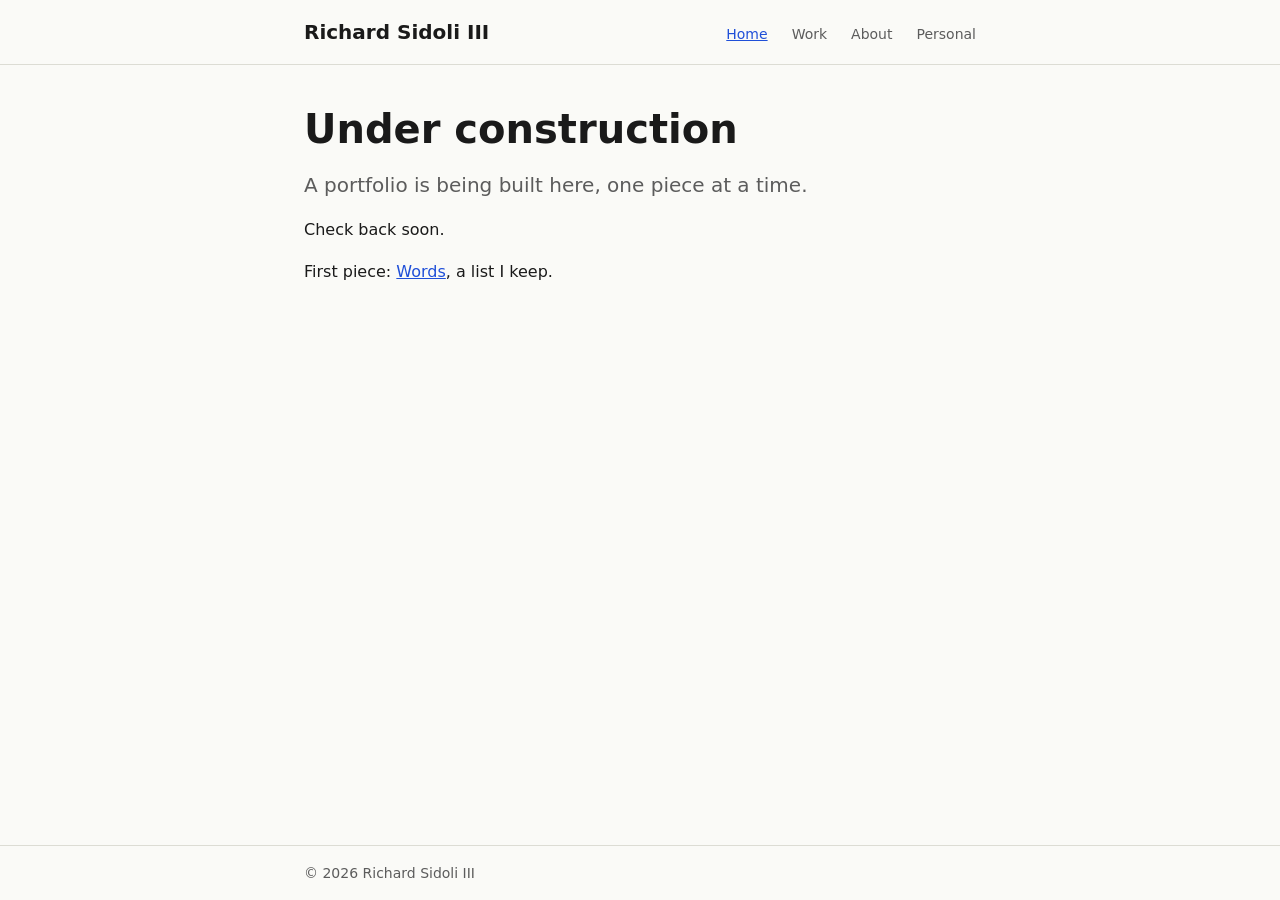
<file: index.html>
<!doctype html>
<html lang="en">
<head>
  <meta charset="utf-8">
  <meta name="viewport" content="width=device-width, initial-scale=1">
  <title>Richard Sidoli III</title>
  <meta name="description" content="Personal portfolio of Richard Sidoli III. Work in progress.">
  <link rel="stylesheet" href="css/tokens.css">
  <link rel="stylesheet" href="css/base.css">
</head>
<body>
  <a class="skip-link" href="#main">Skip to content</a>

  <header class="site-header">
    <div class="wrap">
      <a class="site-name" href="index.html">Richard Sidoli III</a>
      <nav aria-label="Main">
        <ul class="site-nav">
          <li><a href="index.html" aria-current="page">Home</a></li>
          <li><span class="soon">Work</span></li>
          <li><span class="soon">About</span></li>
          <li><span class="soon">Personal</span></li>
        </ul>
      </nav>
    </div>
  </header>

  <main id="main">
    <div class="wrap">
      <h1>Under construction</h1>
      <p class="lede">A portfolio is being built here, one piece at a time.</p>
      <p>Check back soon.</p>
      <p>First piece: <a href="personal/words/">Words</a>, a list I keep.</p>
    </div>
  </main>

  <footer class="site-footer">
    <div class="wrap">
      <p>&copy; 2026 Richard Sidoli III</p>
    </div>
  </footer>
</body>
</html>
</file>
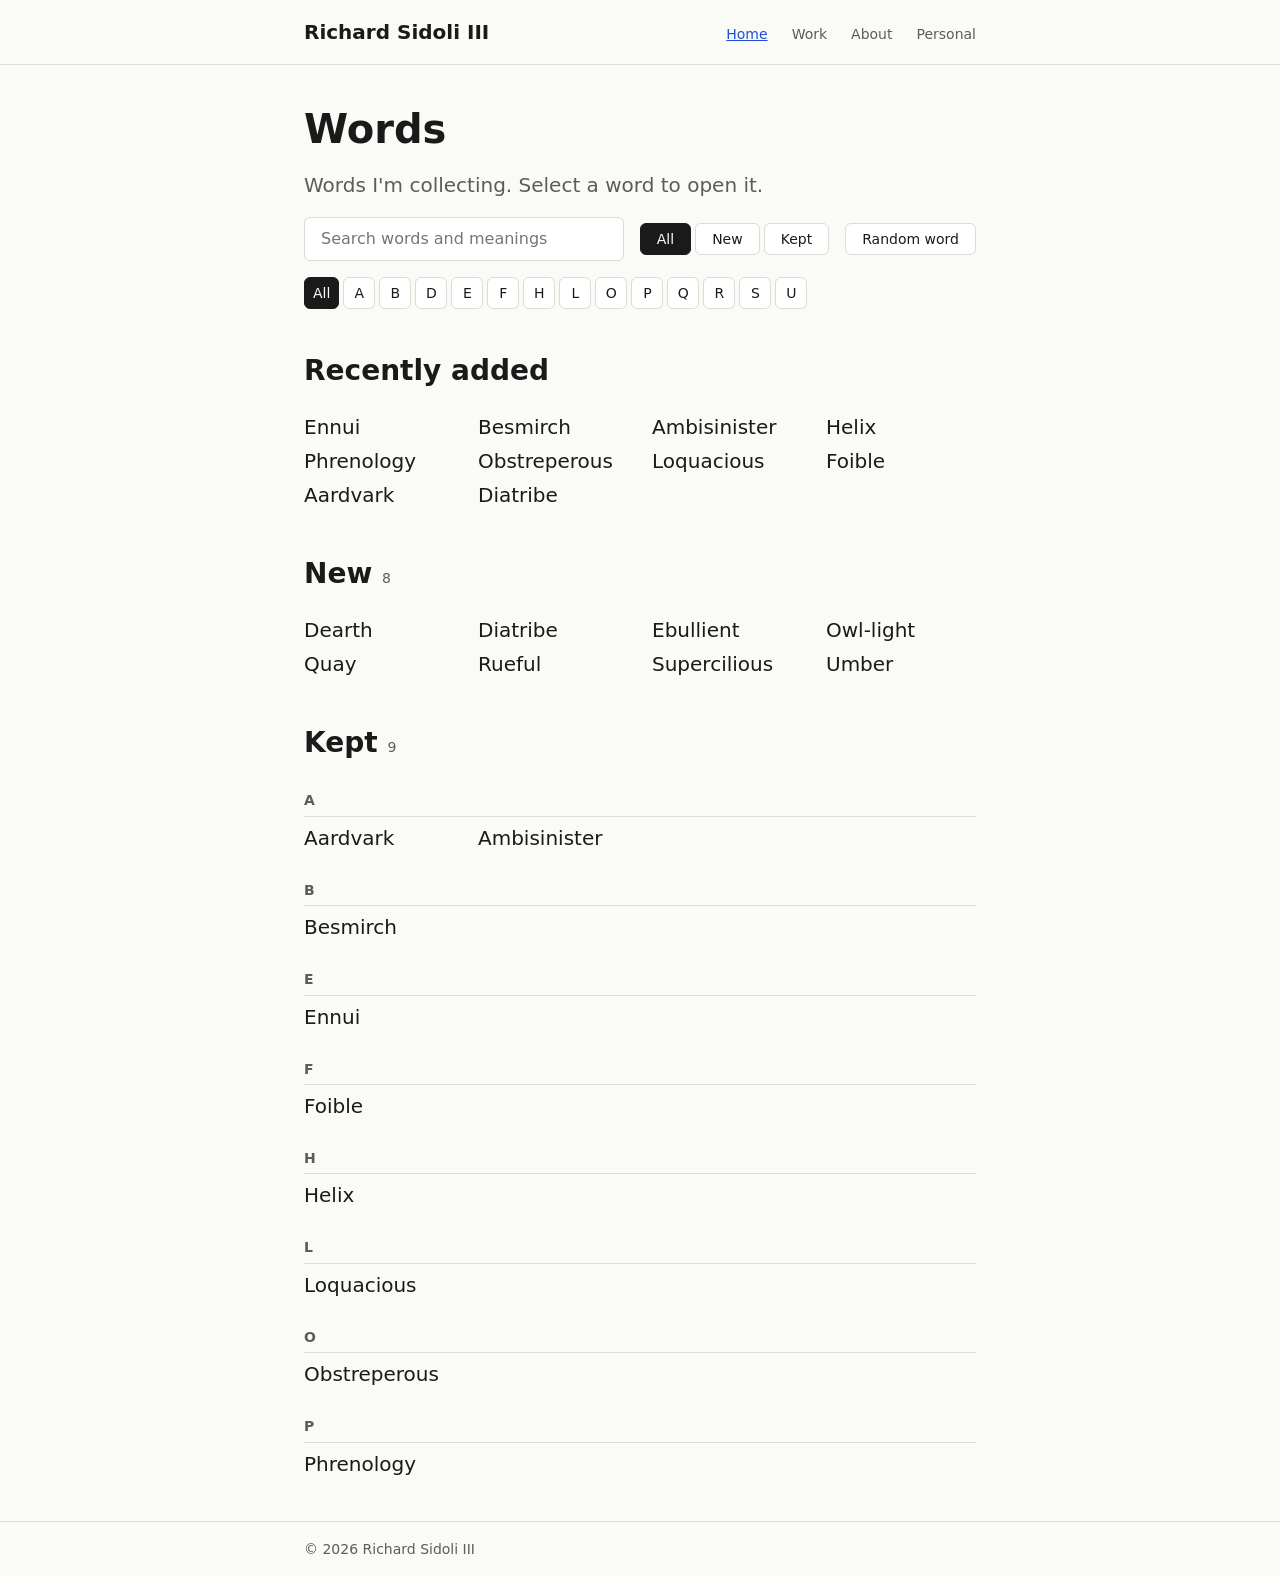
<file: personal/words/index.html>
<!doctype html>
<html lang="en">
<head>
  <meta charset="utf-8">
  <meta name="viewport" content="width=device-width, initial-scale=1">
  <title>Words | Richard Sidoli III</title>
  <meta name="description" content="A list of words I keep: new ones I'm learning and ones I've kept.">
  <link rel="stylesheet" href="../../css/tokens.css">
  <link rel="stylesheet" href="../../css/base.css">
  <link rel="stylesheet" href="../../css/words.css">
</head>
<body>
  <a class="skip-link" href="#main">Skip to content</a>

  <header class="site-header">
    <div class="wrap">
      <a class="site-name" href="../../index.html">Richard Sidoli III</a>
      <nav aria-label="Main">
        <ul class="site-nav">
          <li><a href="../../index.html">Home</a></li>
          <li><span class="soon">Work</span></li>
          <li><span class="soon">About</span></li>
          <li><span class="soon">Personal</span></li>
        </ul>
      </nav>
    </div>
  </header>

  <main id="main">
    <div class="wrap">
      <h1>Words</h1>
      <p class="lede">Words I'm collecting. Select a word to open it.</p>

      <div id="words" data-src="../../data/words.csv">
        <p id="words-status" role="status">Loading words&hellip;</p>
        <div id="words-problems"></div>
        <noscript><p>The word list needs JavaScript to display.</p></noscript>

        <div id="words-app" hidden>
          <div class="controls">
            <label class="search">
              <span class="sr-only">Search words and meanings</span>
              <input type="search" id="q" placeholder="Search words and meanings" autocomplete="off">
            </label>
            <div class="chips" role="group" aria-label="Show">
              <button type="button" class="btn" data-status="all" aria-pressed="true">All</button>
              <button type="button" class="btn" data-status="new" aria-pressed="false">New</button>
              <button type="button" class="btn" data-status="kept" aria-pressed="false">Kept</button>
            </div>
            <button type="button" class="btn" id="random">Random word</button>
          </div>

          <div id="letters" class="letters" role="group" aria-label="Filter by first letter"></div>

          <div id="random-result" class="random" aria-live="polite"></div>

          <section id="recent-section" aria-labelledby="recent-h">
            <h2 id="recent-h">Recently added</h2>
            <ul id="recent" class="word-list"></ul>
          </section>

          <section id="new-section" aria-labelledby="new-h">
            <h2 id="new-h">New <span class="count" id="new-count"></span></h2>
            <ul id="new-list" class="word-list"></ul>
          </section>

          <section id="kept-section" aria-labelledby="kept-h">
            <h2 id="kept-h">Kept <span class="count" id="kept-count"></span></h2>
            <div id="kept-groups"></div>
          </section>

          <p id="empty" hidden>No words match.</p>
        </div>
      </div>
    </div>
  </main>

  <footer class="site-footer">
    <div class="wrap">
      <p>&copy; 2026 Richard Sidoli III</p>
    </div>
  </footer>

  <script src="../../js/words.js"></script>
</body>
</html>
</file>
<file: css/tokens.css>
/* Placeholder design tokens (backlog item 2).
   Replaced by the full light/dark set in item 6. Every colour, size and
   gap used by base.css comes from here, so changing a value here restyles
   the whole site. */

:root {
  /* Colour */
  --ink: #1a1a1a;
  --ink-soft: #5c5c5c;
  --surface: #fafaf7;
  --line: #dcdcd4;
  --card: #ffffff;
  --accent: #1f4fd8;

  /* Type */
  --font-body: system-ui, -apple-system, "Segoe UI", Roboto, sans-serif;
  --font-mono: ui-monospace, "SF Mono", Menlo, Consolas, monospace;
  --text-sm: 0.875rem;
  --text-base: 1rem;
  --text-lg: 1.25rem;
  --text-xl: 1.75rem;
  --text-2xl: 2.5rem;
  --leading: 1.6;

  /* Spacing */
  --space-1: 0.25rem;
  --space-2: 0.5rem;
  --space-3: 1rem;
  --space-4: 1.5rem;
  --space-5: 2.5rem;
  --space-6: 4rem;

  /* Layout */
  --page-width: 44rem;
  --gutter: 1rem;
}
</file>
<file: css/base.css>
/* Bare layout (backlog item 3): reset, page frame, header, footer. */

*,
*::before,
*::after {
  box-sizing: border-box;
}

html {
  -webkit-text-size-adjust: 100%;
}

body {
  margin: 0;
  background: var(--surface);
  color: var(--ink);
  font-family: var(--font-body);
  font-size: var(--text-base);
  line-height: var(--leading);
  min-height: 100vh;
  display: flex;
  flex-direction: column;
  overflow-wrap: break-word;
}

img,
svg {
  max-width: 100%;
  height: auto;
}

a {
  color: var(--accent);
}

/* Keyboard focus is always visible. */
:focus-visible {
  outline: 3px solid var(--accent);
  outline-offset: 2px;
}

.skip-link {
  position: absolute;
  left: var(--gutter);
  top: -4rem;
  padding: var(--space-2) var(--space-3);
  background: var(--ink);
  color: var(--surface);
}

.skip-link:focus {
  top: var(--space-2);
}

.wrap {
  width: 100%;
  max-width: var(--page-width);
  margin: 0 auto;
  padding: 0 var(--gutter);
}

/* Header */
.site-header {
  border-bottom: 1px solid var(--line);
  padding: var(--space-3) 0;
}

.site-header .wrap {
  display: flex;
  flex-wrap: wrap;
  align-items: baseline;
  justify-content: space-between;
  gap: var(--space-2) var(--space-4);
}

.site-name {
  font-size: var(--text-lg);
  font-weight: 600;
  color: var(--ink);
  text-decoration: none;
}

.site-nav {
  display: flex;
  flex-wrap: wrap;
  gap: var(--space-1) var(--space-4);
  margin: 0;
  padding: 0;
  list-style: none;
  font-size: var(--text-sm);
}

/* Nav items without a page yet are plain text until their page exists. */
.site-nav .soon {
  color: var(--ink-soft);
}

/* Main */
main {
  flex: 1;
  padding: var(--space-5) 0;
}

h1 {
  font-size: var(--text-2xl);
  line-height: 1.2;
  margin: 0 0 var(--space-3);
}

p {
  margin: 0 0 var(--space-3);
}

.lede {
  font-size: var(--text-lg);
  color: var(--ink-soft);
}

/* Footer */
.site-footer {
  border-top: 1px solid var(--line);
  padding: var(--space-3) 0;
  font-size: var(--text-sm);
  color: var(--ink-soft);
}

.site-footer p {
  margin: 0;
}

/* Utilities */

/* The hidden attribute must win over any display rule set elsewhere. */
[hidden] {
  display: none !important;
}

/* Visible to screen readers only (labels that sighted users get from layout). */
.sr-only {
  position: absolute;
  width: 1px;
  height: 1px;
  margin: -1px;
  padding: 0;
  overflow: hidden;
  clip: rect(0 0 0 0);
  white-space: nowrap;
  border: 0;
}
</file>
<file: css/words.css>
/* Words page. The word is the main thing on screen; meanings, dates and
   notes stay out of the way until a word is opened. Colours, sizes and
   spacing all come from tokens.css. */

/* Controls */

.controls {
  display: flex;
  flex-wrap: wrap;
  align-items: center;
  gap: var(--space-2) var(--space-3);
  margin-bottom: var(--space-3);
}

.search {
  flex: 1 1 12rem;
  min-width: 0;
}

.search input {
  width: 100%;
  font: inherit;
  padding: var(--space-2) var(--space-3);
  color: var(--ink);
  background: var(--card);
  border: 1px solid var(--line);
  border-radius: 6px;
}

.chips {
  display: flex;
  gap: var(--space-1);
}

.btn {
  font: inherit;
  font-size: var(--text-sm);
  padding: var(--space-1) var(--space-3);
  color: var(--ink);
  background: var(--card);
  border: 1px solid var(--line);
  border-radius: 6px;
  cursor: pointer;
}

.btn:hover:not(:disabled) {
  border-color: var(--ink-soft);
}

.btn[aria-pressed="true"] {
  color: var(--surface);
  background: var(--ink);
  border-color: var(--ink);
}

.btn:disabled {
  opacity: 0.4;
  cursor: default;
}

.letters {
  display: flex;
  flex-wrap: wrap;
  gap: var(--space-1);
  margin-bottom: var(--space-4);
}

.letter {
  min-width: 2rem;
  padding: var(--space-1) var(--space-2);
}

/* Section headings */

#words h2 {
  font-size: var(--text-xl);
  margin: var(--space-5) 0 var(--space-3);
}

#words h3 {
  font-size: var(--text-sm);
  color: var(--ink-soft);
  margin: var(--space-4) 0 var(--space-1);
  padding-bottom: var(--space-1);
  border-bottom: 1px solid var(--line);
}

.count {
  font-size: var(--text-sm);
  font-weight: 400;
  color: var(--ink-soft);
}

/* Word lists */

.word-list {
  list-style: none;
  margin: 0;
  padding: 0;
  display: grid;
  grid-template-columns: repeat(auto-fill, minmax(9rem, 1fr));
  gap: 0 var(--space-4);
}

.word-item {
  position: relative;
  min-width: 0;
}

.word-item.long {
  grid-column: span 2;
}

.word-item.open {
  grid-column: 1 / -1;
}

.word {
  display: block;
  font-size: var(--text-lg);
  font-weight: 500;
  line-height: 1.3;
  padding: var(--space-1) 0;
  overflow-wrap: anywhere;
}

button.word {
  font-family: inherit;
  color: var(--ink);
  background: none;
  border: 0;
  text-align: left;
  cursor: pointer;
}

button.word:hover {
  text-decoration: underline dotted var(--ink-soft);
  text-underline-offset: 0.25em;
}

/* Quiet meaning preview: desktop hover and keyboard focus only. Touch
   screens skip it and open the card with a tap. */

.peek {
  display: none;
  position: absolute;
  left: 0;
  top: 100%;
  z-index: 2;
  width: max-content;
  max-width: 16rem;
  padding: var(--space-2) var(--space-3);
  font-size: var(--text-sm);
  line-height: 1.4;
  color: var(--ink-soft);
  background: var(--card);
  border: 1px solid var(--line);
  border-radius: 6px;
  pointer-events: none;
}

@media (hover: hover) {
  .word-item:hover .peek {
    display: -webkit-box;
    -webkit-box-orient: vertical;
    -webkit-line-clamp: 3;
    overflow: hidden;
  }
}

.word:focus-visible + .peek {
  display: -webkit-box;
  -webkit-box-orient: vertical;
  -webkit-line-clamp: 3;
  overflow: hidden;
}

.word-item.open .peek,
.word-item.open:hover .peek {
  display: none;
}

/* Opened card */

.card {
  max-width: 36rem;
  margin: var(--space-1) 0 var(--space-3);
  padding: var(--space-3);
  background: var(--card);
  border: 1px solid var(--line);
  border-radius: 8px;
}

.card p {
  margin: 0 0 var(--space-2);
}

.card p:last-child {
  margin-bottom: 0;
}

.card-meaning {
  font-size: var(--text-base);
}

.card-meta {
  font-size: var(--text-sm);
  color: var(--ink-soft);
}

.card-dates {
  font-size: 0.8125rem;
}

/* Random word */

.random:empty {
  display: none;
}

.random {
  margin-bottom: var(--space-4);
}

.random-word {
  font-size: var(--text-xl);
  font-weight: 500;
  line-height: 1.2;
}

/* Messages */

#words-status:empty {
  display: none;
}

#words-status[role="alert"] {
  padding: var(--space-3);
  border: 1px solid var(--ink-soft);
  border-radius: 6px;
}

.problems {
  margin: 0 0 var(--space-4);
  padding: var(--space-3);
  font-size: var(--text-sm);
  background: var(--card);
  border: 1px solid var(--ink-soft);
  border-radius: 6px;
}

.problems summary {
  font-weight: 500;
  cursor: pointer;
}

.problems ul {
  margin: var(--space-2) 0 0;
  padding-left: var(--space-4);
}
</file>
